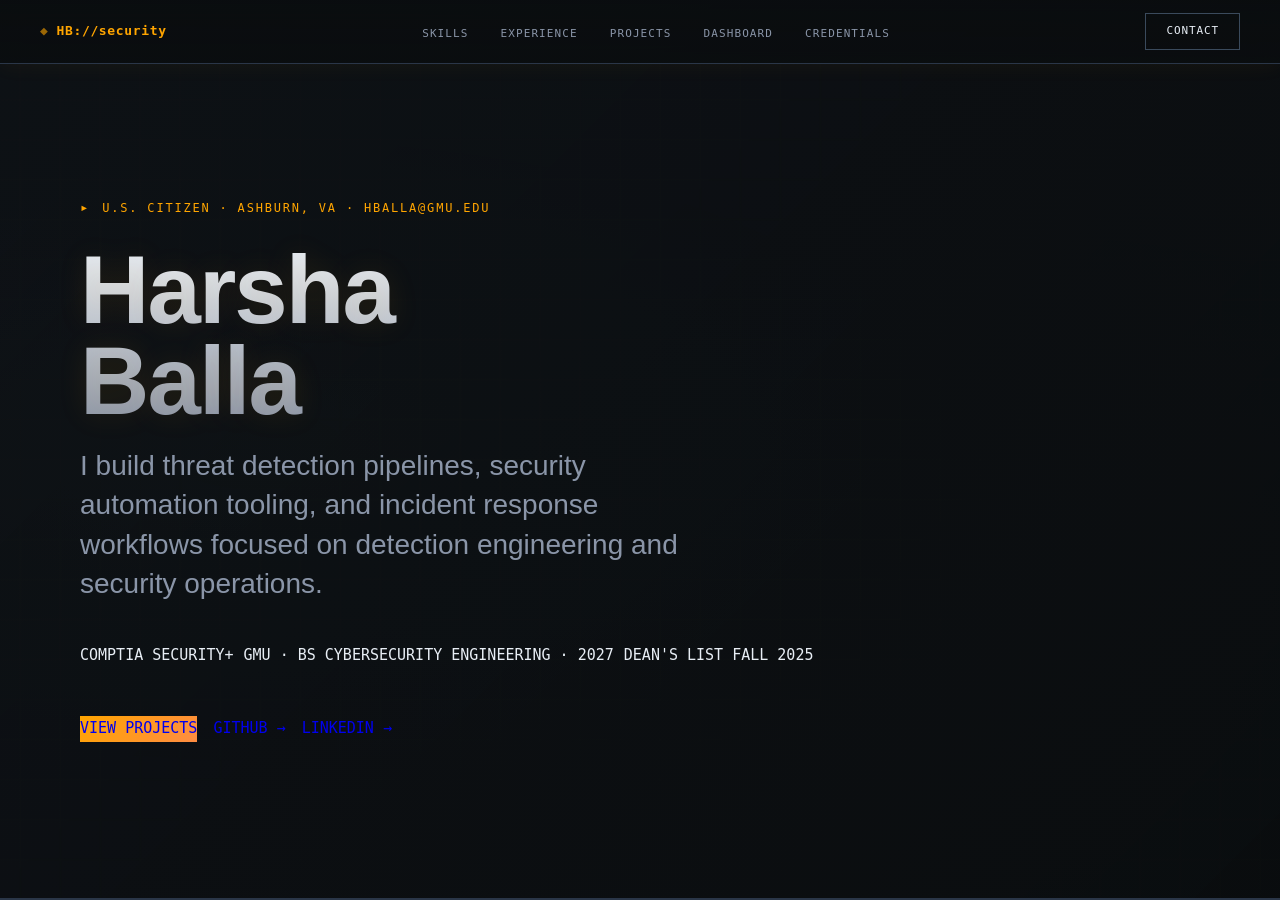
<file: index.html>
<!DOCTYPE html>
<html lang="en">
<head>
<meta charset="UTF-8">
<meta name="viewport" content="width=device-width, initial-scale=1.0">
<meta http-equiv="X-UA-Compatible" content="IE=edge">
<meta name="description" content="Harsha Balla - Cybersecurity Engineering portfolio. Detection systems, threat response automation, and security engineering.">
<meta name="keywords" content="cybersecurity, security engineering, threat detection, incident response">
<meta name="author" content="Harsha Balla">
<meta name="theme-color" content="#0a0d0f">
<meta http-equiv="Content-Security-Policy" content="default-src 'self'; script-src 'self'; style-src 'self' https://fonts.googleapis.com; font-src 'self' https://fonts.gstatic.com; connect-src 'self' https://verify.comptia.org https://coursera.org">
<meta http-equiv="X-Content-Type-Options" content="nosniff">
<meta http-equiv="X-Frame-Options" content="SAMEORIGIN">
<meta http-equiv="X-XSS-Protection" content="1; mode=block">
<meta name="referrer" content="strict-origin-when-cross-origin">
<title>Harsha Balla | Cybersecurity Containment Operations</title>
<link rel="preconnect" href="https://fonts.googleapis.com">
<link href="https://fonts.googleapis.com/css2?family=IBM+Plex+Mono:wght@400;500&family=Syne:wght@400;700;800&family=Inter:wght@300;400;500&display=swap" rel="stylesheet">
<link rel="stylesheet" href="css/base.css">
<link rel="stylesheet" href="css/animations.css">
<link rel="stylesheet" href="css/responsive.css">
</head>
<body>
  <a href="#main-content" class="skip-link">Skip to main content</a>
  <main id="main-content" tabindex="-1"></main>

<script src="main.js"></script>
</body>
</html>
</file>
<file: css/base.css>
*, *::before, *::after { box-sizing: border-box; margin: 0; padding: 0; }

:root {
  /* InGen/Jurassic Park Inspired Palette */
  --bg: #0a0d0f;
  --bg2: #0f1318;
  --bg3: #151a22;
  --surface: #1a2332;
  --border: #2a3648;
  --border2: #3a4a5c;
  
  /* Amber Warning / Emergency Lighting */
  --accent: #ffa500;
  --accent-light: #ffb81c;
  --accent2: #d4a574;
  
  /* Muted Alert Colors */
  --danger: #c73e1d;
  --warning: #ff8c42;
  
  /* Jungle / Containment Green */
  --safe: #4a7c59;
  --safe-light: #6ba876;
  
  /* Metallic / UI Grays */
  --metal: #7a8ca0;
  --metal-light: #9ab0c4;
  
  /* Text Colors */
  --text: #e8eef5;
  --text2: #8a95a8;
  --text3: #5a6570;
  
  /* Typography */
  --mono: 'IBM Plex Mono', monospace;
  --display: 'Syne', sans-serif;
  --body: 'Inter', sans-serif;
}

html { scroll-behavior: smooth; }

body {
  background: var(--bg);
  background-attachment: fixed;
  color: var(--text);
  font-family: var(--body);
  font-size: 15px;
  line-height: 1.7;
  overflow-x: hidden;
  position: relative;
}

.skip-link {
  position: absolute;
  top: 0;
  left: 0;
  transform: translateY(-150%);
  background: rgba(10, 13, 15, 0.98);
  color: var(--accent);
  padding: 0.85rem 1rem;
  border: 1px solid var(--accent);
  border-radius: 4px;
  font-family: var(--mono);
  font-size: 0.95rem;
  z-index: 9999;
  transition: transform 0.22s ease, opacity 0.22s ease;
  opacity: 0;
}

.skip-link:focus-visible {
  transform: translateY(0);
  opacity: 1;
}

a:focus-visible,
button:focus-visible {
  outline: 3px solid var(--accent-light);
  outline-offset: 4px;
  box-shadow: 0 0 0 4px rgba(255, 165, 0, 0.16);
}

main {
  position: relative;
  z-index: 1;
}

/* Ambient jungle silhouette background */
body::before {
  content: '';
  position: fixed;
  inset: 0;
  background-image: 
    radial-gradient(ellipse at 20% 50%, rgba(74, 124, 89, 0.08) 0%, transparent 50%),
    radial-gradient(ellipse at 80% 80%, rgba(212, 165, 116, 0.04) 0%, transparent 50%);
  pointer-events: none;
  z-index: 0;
}

/* Subtle grid overlay */
body::after {
  content: '';
  position: fixed;
  inset: 0;
  background-image:
    linear-gradient(0deg, transparent 24%, rgba(255, 165, 0, 0.02) 25%, rgba(255, 165, 0, 0.02) 26%, transparent 27%, transparent 74%, rgba(255, 165, 0, 0.02) 75%, rgba(255, 165, 0, 0.02) 76%, transparent 77%, transparent),
    linear-gradient(90deg, transparent 24%, rgba(255, 165, 0, 0.02) 25%, rgba(255, 165, 0, 0.02) 26%, transparent 27%, transparent 74%, rgba(255, 165, 0, 0.02) 75%, rgba(255, 165, 0, 0.02) 76%, transparent 77%, transparent);
  background-size: 80px 80px;
  pointer-events: none;
  z-index: 0;
}

/* ── SECTION BASE ── */
section {
  position: relative;
  z-index: 1;
  padding: 100px 80px;
  border-top: 1px solid var(--border);
  border-bottom: 1px solid var(--border);
}

section:first-of-type {
  border-top: none;
}

.section-label {
  font-family: var(--mono);
  font-size: 11px;
  color: var(--accent);
  letter-spacing: 0.2em;
  text-transform: uppercase;
  margin-bottom: 12px;
  display: flex;
  align-items: center;
  gap: 12px;
  opacity: 0.9;
}

.section-label::before {
  content: '[';
  color: var(--accent);
  opacity: 0.6;
}

.section-label::after {
  content: ']';
  color: var(--accent);
  opacity: 0.6;
  order: 2;
  flex: 0;
  margin-left: auto;
}

.section-label span {
  order: 1;
}

h2 {
  font-family: var(--display);
  font-size: clamp(32px, 4vw, 48px);
  font-weight: 800;
  letter-spacing: -0.02em;
  margin-bottom: 60px;
  line-height: 1.1;
  color: var(--text);
  text-shadow: 0 0 20px rgba(255, 165, 0, 0.1);
}
</file>
<file: css/animations.css>
/* ── ANIMATIONS ── */

/* Subtle scanline effect */
@keyframes scanlines {
  0% { transform: translateY(0); }
  100% { transform: translateY(10px); }
}

@keyframes fadeUp {
  from { 
    opacity: 0; 
    transform: translateY(24px); 
  }
  to { 
    opacity: 1; 
    transform: translateY(0); 
  }
}

@keyframes glowPulse {
  0%, 100% { 
    text-shadow: 0 0 10px rgba(255, 165, 0, 0.3);
  }
  50% { 
    text-shadow: 0 0 20px rgba(255, 165, 0, 0.6);
  }
}

@keyframes ambientGlow {
  0%, 100% { opacity: 0.3; }
  50% { opacity: 0.6; }
}

@keyframes bootSequence {
  0% { 
    opacity: 0;
    transform: scale(0.95);
  }
  50% {
    opacity: 1;
  }
  100% { 
    opacity: 1;
    transform: scale(1);
  }
}

@keyframes accessGranted {
  0% {
    opacity: 0;
    color: var(--danger);
  }
  50% {
    color: var(--warning);
  }
  100% {
    opacity: 1;
    color: var(--safe-light);
  }
}

.fade-up {
  opacity: 0;
  animation: fadeUp 0.6s ease forwards;
}

.delay-1 { animation-delay: 0.1s; }
.delay-2 { animation-delay: 0.2s; }
.delay-3 { animation-delay: 0.3s; }
.delay-4 { animation-delay: 0.4s; }
.delay-5 { animation-delay: 0.5s; }

/* Glow effect for interactive elements */
.glow-on-hover {
  transition: all 0.3s ease;
}

.glow-on-hover:hover {
  text-shadow: 0 0 15px rgba(255, 165, 0, 0.5);
  color: var(--accent-light);
}
</file>
<file: css/responsive.css>
/* ── RESPONSIVE ── */
@media (max-width: 768px) {
  nav { padding: 0 20px; }
  .nav-links { display: none; }
  #hero { padding: 100px 24px 60px; }
  section { padding: 70px 24px; }
  .dash-stats { grid-template-columns: repeat(2, 1fr); }
  .incident-row { grid-template-columns: 1fr 70px; }
  .incident-row > *:nth-child(n+3) { display: none; }
  .projects-grid {
    grid-template-columns: 1fr;
    background: transparent;
    border: none;
  }
  .project-card {
    border-color: var(--border2);
  }
  h2 { font-size: clamp(24px, 5vw, 32px); }
  .skills-grid { grid-template-columns: 1fr; }
  .certs-grid { grid-template-columns: 1fr; }
}
</file>
